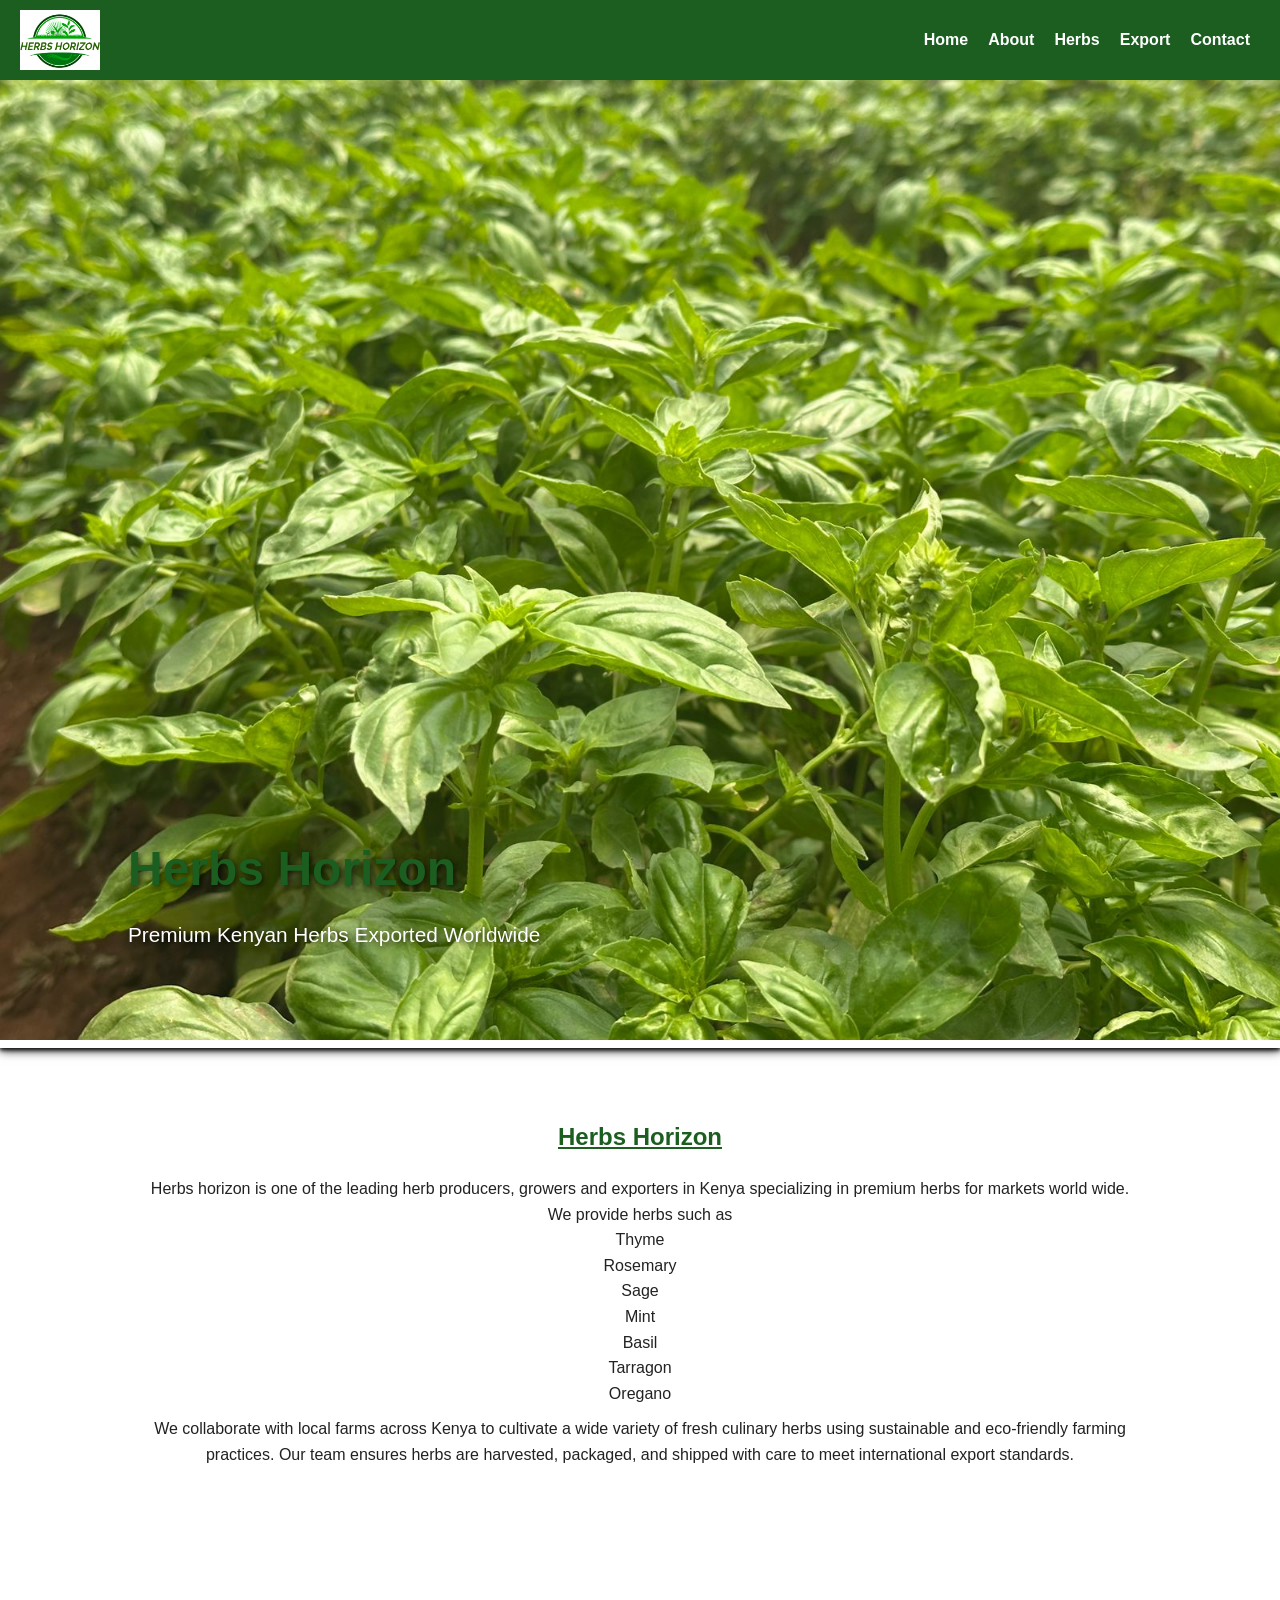
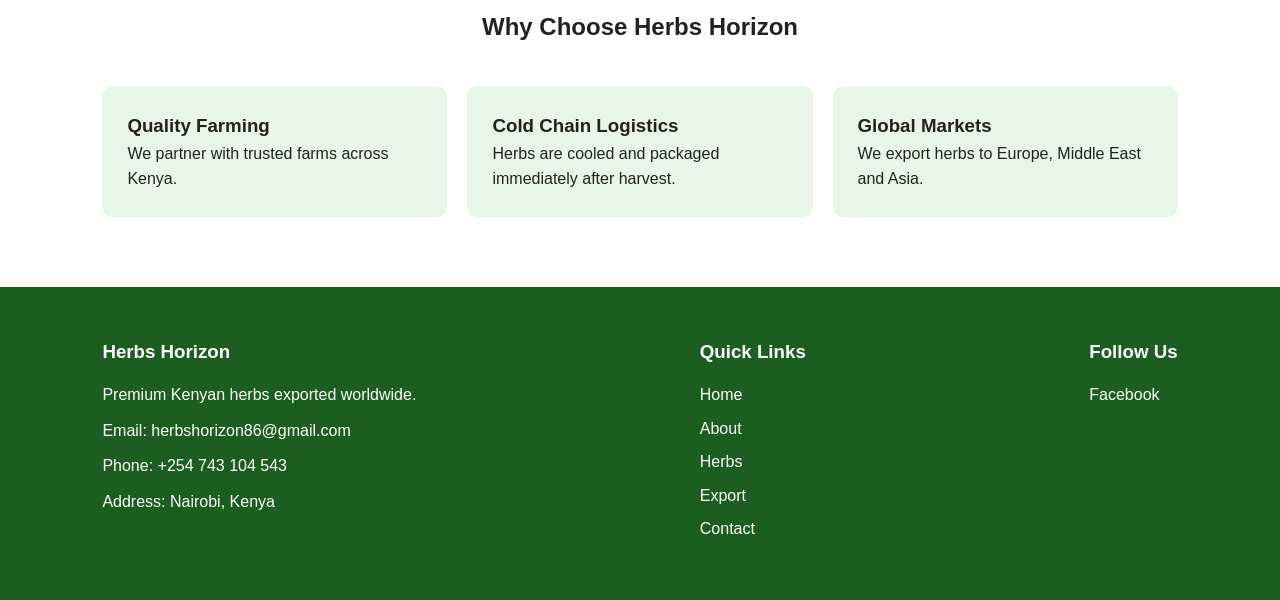
<file: index.html>
<!DOCTYPE html>
<html>

<head>
    <title>Herbs Horizon</title>
    <meta name="viewport" content="width=device-width, initial-scale=1">
    <link rel="stylesheet" href="styles.css">
    <link rel="" href="Images" ?>
    <link rel="icon" href="Images/logo.jpg" type="image/png">
</head>

<body>

    <header>

       <div class="logo">
        <img src="Images/logo.jpg" alt="Herbs Horizon Logo" style="height:60px; vertical-align:middle; margin-right:10px;">
    </div>

        <div class="menu-btn" onclick="toggleMenu()">☰</div>

        <nav id="nav">
            <a href="index.html">Home</a>
            <a href="about.html">About</a>
            <a href="products.html">Herbs</a>
            <a href="export.html">Export</a>
            <a href="contact.html">Contact</a>
        </nav>

    </header>

    <section class="slideshow-container">

        <div class="slide fade">
            <img src="Images/16.jpeg" alt="Fresh herbs" class="slide-img">
            <div class="slide-text">
                <h1>Herbs Horizon</h1>
                <p>Premium Kenyan Herbs Exported Worldwide</p>
            </div>
        </div>

        <div class="slide fade">
            <img src="Images/10.jpeg" alt="Herb greenhouse" class="slide-img">
            <div class="slide-text">
                <h1>Fresh From Sustainable Farms</h1>
                <p>Grown with Care, Delivered Globally</p>
            </div>
        </div>
        <div class="slide fade">
            <img src="Images/1a.jpeg" alt="Herb greenhouse" class="slide-img">
            <div class="slide-text">
                <h1>Fresh From Sustainable Farms</h1>
                <p>Grown with Care, Delivered Globally</p>
            </div>
        </div>

        <div class="slide fade">
            <img src="Images/2.jpeg" alt="Herbs on field" class="slide-img">
            <div class="slide-text">
                <h1>Quality You Can Trust</h1>
                <p>Eco-Friendly Practices, International Standards</p>
            </div>
        </div>

        <div class="slide fade">
            <img src="Images/5.jpeg" alt="Herbs on field" class="slide-img">
            <div class="slide-text">
                <h1>Quality You Can Trust</h1>
                <p>Eco-Friendly Practices, International Standards</p>
            </div>
        </div>

        <div class="slide fade">
            <img src="Images/3.jpeg" alt="Herbs on field" class="slide-img">
            <div class="slide-text">
                <h1>Quality You Can Trust</h1>
                <p>Eco-Friendly Practices, International Standards</p>
            </div>
        </div>

        <div class="slide fade">
            <img src="Images/4.jpeg" alt="Herbs on field" class="slide-img">
            <div class="slide-text">
                <h1>Quality You Can Trust</h1>
                <p>Eco-Friendly Practices, International Standards</p>
            </div>
        </div>
    </section>

<section>
        <h2 style="text-align:center;margin-bottom:20px;color:#1b5e20; text-decoration: underline;">Herbs Horizon</h2>
        <div
            style="display:flex;flex-wrap:wrap;justify-content:center;;max-width:1000px;margin:auto;text-align:center">
            <div>
                <p>Herbs horizon is one of the leading herb producers, growers and exporters in Kenya specializing in premium 
                     herbs for markets world wide. </p>
                    <p >
                        We provide herbs such as 
                        <p>Thyme</p>
                        <p>Rosemary</p>
                        <p>Sage</p>
                        <p>Mint</p>
                        <p>Basil</p>
                        <p>Tarragon</p>
                        <p>Oregano</p>
                
            <div style="padding-top: 10px;">
                <p> We collaborate with local farms across Kenya to cultivate a wide variety of fresh culinary
                     herbs using sustainable and eco-friendly farming practices. Our team ensures herbs are harvested, packaged, 
                     and shipped with care to meet international export standards.</p>

            </div>
        </div>
    </section>
    <section>

        <h2 style="text-align:center;margin-bottom:40px">Why Choose Herbs Horizon</h2>

        <div class="cards">

            <div class="card">
                <h3>Quality Farming</h3>
                <p>We partner with trusted farms across Kenya.</p>
            </div>

            <div class="card">
                <h3>Cold Chain Logistics</h3>
                <p>Herbs are cooled and packaged immediately after harvest.</p>
            </div>

            <div class="card">
                <h3>Global Markets</h3>
                <p>We export herbs to Europe, Middle East and Asia.</p>
            </div>

        </div>

    </section>


    <footer>
        <div>
            <h3>Herbs Horizon</h3>
            <p>Premium Kenyan herbs exported worldwide.</p>
            <p>Email: herbshorizon86@gmail.com</p>
            <p>Phone: +254 743 104 543</p>
            <p>Address: Nairobi, Kenya</p>
        </div>

        <div>
            <h3>Quick Links</h3>
            <a href="index.html">Home</a>
            <a href="about.html">About</a>
            <a href="products.html">Herbs</a>
            <a href="export.html">Export</a>
            <a href="contact.html">Contact</a>
        </div>

        <div>
            <h3>Follow Us</h3>
            <a href="#">Facebook</a>
        </div>
    </footer>


    <script src="script.js"></script>

</body>

</html>
</file>
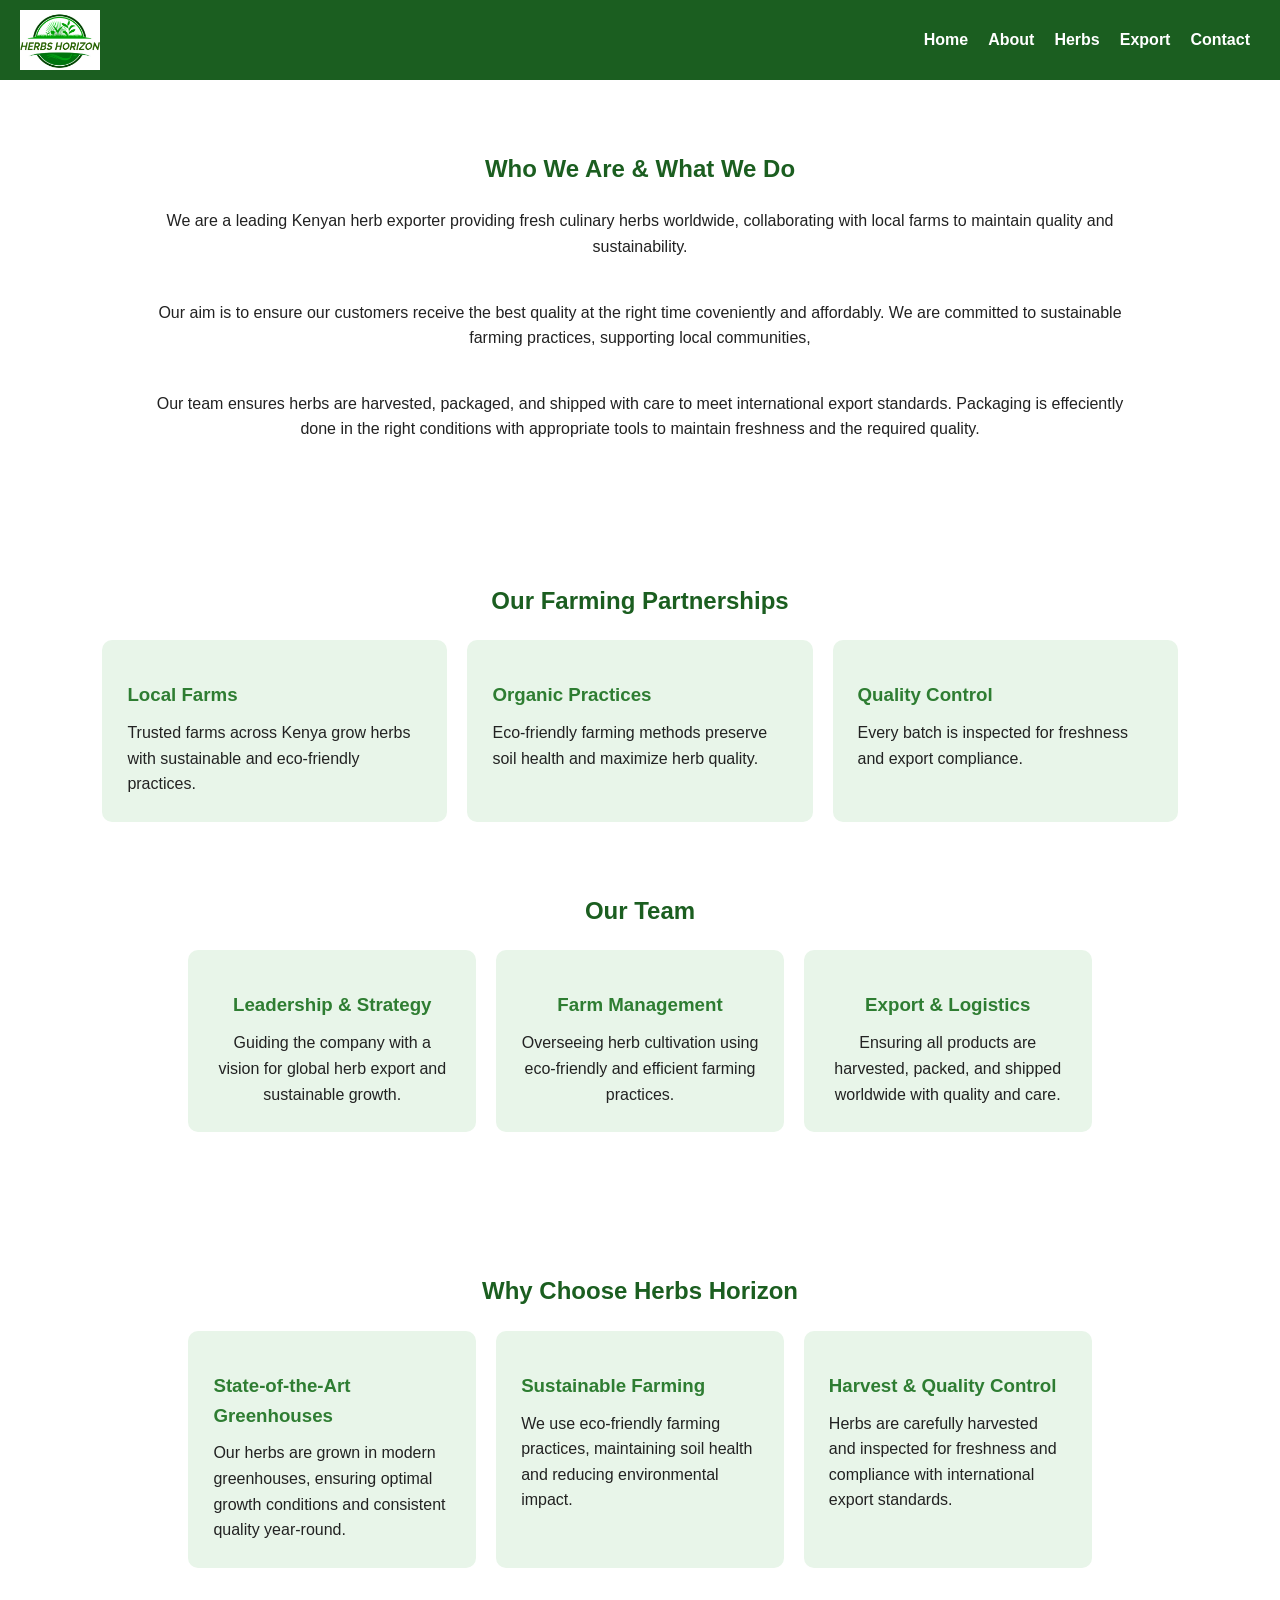
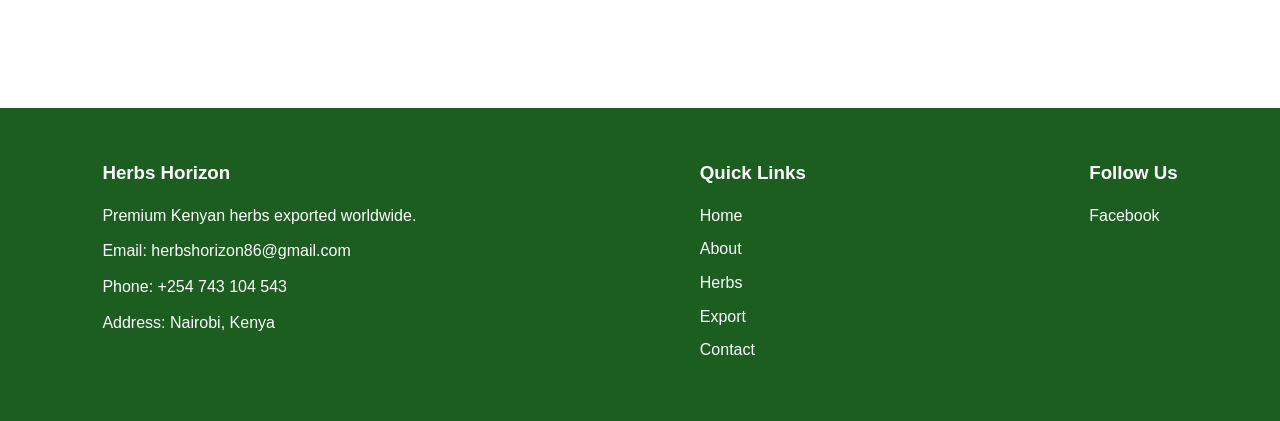
<file: about.html>
<!DOCTYPE html>
<html>

<head>
    <title>About | Herbs Horizon</title>
    <meta name="viewport" content="width=device-width, initial-scale=1">
    <link rel="stylesheet" href="styles.css">
    <link rel="icon" href="Images/logo.jpg" type="image/png">
    <style>
        .section-icon {
            width: 50px;
            height: 50px;
            margin-bottom: 10px;
        }

        .card img {
            transition: transform 0.3s ease;
        }

        .card:hover img {
            transform: scale(1.05);
        }

        .card h3 {
            margin-top: 15px;
            color: var(--primary);
        }

        .card p {
            margin-top: 10px;
        }
    </style>
</head>

<body>

    <header>
        <div class="logo">
            <img src="Images/logo.jpg" alt="" style="height:60px;vertical-align:middle;margin-right:10px;">
           
        </div>
        <div class="menu-btn" onclick="toggleMenu()">☰</div>
        <nav id="nav">
            <a href="index.html">Home</a>
            <a href="about.html">About</a>
            <a href="products.html">Herbs</a>
            <a href="export.html">Export</a>
            <a href="contact.html">Contact</a>
        </nav>
    </header>

    <section>
        <h2 style="text-align:center;margin-bottom:20px;color:#1b5e20">Who We Are & What We Do</h2>
        <div
            style="display:flex;flex-wrap:wrap;justify-content:center;gap:40px;max-width:1000px;margin:auto;text-align:center">
            <div>
                <p>We are a leading Kenyan herb exporter providing fresh culinary herbs worldwide, collaborating with
                    local farms to maintain quality and sustainability. </p>
                    
            </div>
            <div>
                <P>
                        Our aim is to ensure our customers receive the best quality at the right time coveniently
                        and affordably. We are committed to sustainable farming practices, supporting local communities,
                    </P>
            </div>
            <div>
                <p>Our team ensures herbs are harvested, packaged, and shipped with care to meet international export
                    standards. Packaging is effeciently done in the right conditions with appropriate tools to maintain freshness
                    and the required quality.</p>
            </div>
        </div>
    </section>

    <section>
        <h2 style="text-align:center;margin-bottom:20px;color:#1b5e20">Our Farming Partnerships</h2>
        <div class="cards">
            <div class="card">
                <h3>Local Farms</h3>
                <p>Trusted farms across Kenya grow herbs with sustainable and eco-friendly practices.</p>
            </div>
            <div class="card">
                <h3>Organic Practices</h3>
                <p>Eco-friendly farming methods preserve soil health and maximize herb quality.</p>
            </div>
            <div class="card">
                <h3>Quality Control</h3>
                <p>Every batch is inspected for freshness and export compliance.</p>
            </div>
        </div>
        <section>
            <h2 style="text-align:center;margin-bottom:20px;color:#1b5e20">Our Team</h2>

            <div class="cards">

                <div class="card" style="text-align:center;">
                    <h3>Leadership & Strategy</h3>
                    <p>Guiding the company with a vision for global herb export and sustainable growth.</p>
                </div>

                <div class="card" style="text-align:center;">
                    <h3>Farm Management</h3>
                    <p>Overseeing herb cultivation using eco-friendly and efficient farming practices.</p>
                </div>

                <div class="card" style="text-align:center;">
                    <h3>Export & Logistics</h3>
                    <p>Ensuring all products are harvested, packed, and shipped worldwide with quality and care.</p>
                </div>

            </div>
        </section>

        <section>
            <h2 style="text-align:center;margin-bottom:20px;color:#1b5e20">Why Choose Herbs Horizon</h2>
            <div class="cards">

                <div class="card">
                    <h3>State-of-the-Art Greenhouses</h3>
                    <p>Our herbs are grown in modern greenhouses, ensuring optimal growth conditions and consistent
                        quality year-round.</p>
                </div>

                <div class="card">
                    <h3>Sustainable Farming</h3>
                    <p>We use eco-friendly farming practices, maintaining soil health and reducing environmental impact.
                    </p>
                </div>

                <div class="card">
                    <h3>Harvest & Quality Control</h3>
                    <p>Herbs are carefully harvested and inspected for freshness and compliance with international
                        export standards.</p>
                </div>

            </div>
        </section>
    </section>
    <footer>
        <div>
            <h3>Herbs Horizon</h3>
            <p>Premium Kenyan herbs exported worldwide.</p>
            <p>Email: herbshorizon86@gmail.com</p>
            <p>Phone: +254 743 104 543</p>
            <p>Address: Nairobi, Kenya</p>
        </div>

        <div>
            <h3>Quick Links</h3>
            <a href="index.html">Home</a>
            <a href="about.html">About</a>
            <a href="products.html">Herbs</a>
            <a href="export.html">Export</a>
            <a href="contact.html">Contact</a>
        </div>

        <div>
            <h3>Follow Us</h3>
            <a href="#">Facebook</a>
        </div>
    </footer>



    <script src="script.js"></script>
</body>

</html>
</file>
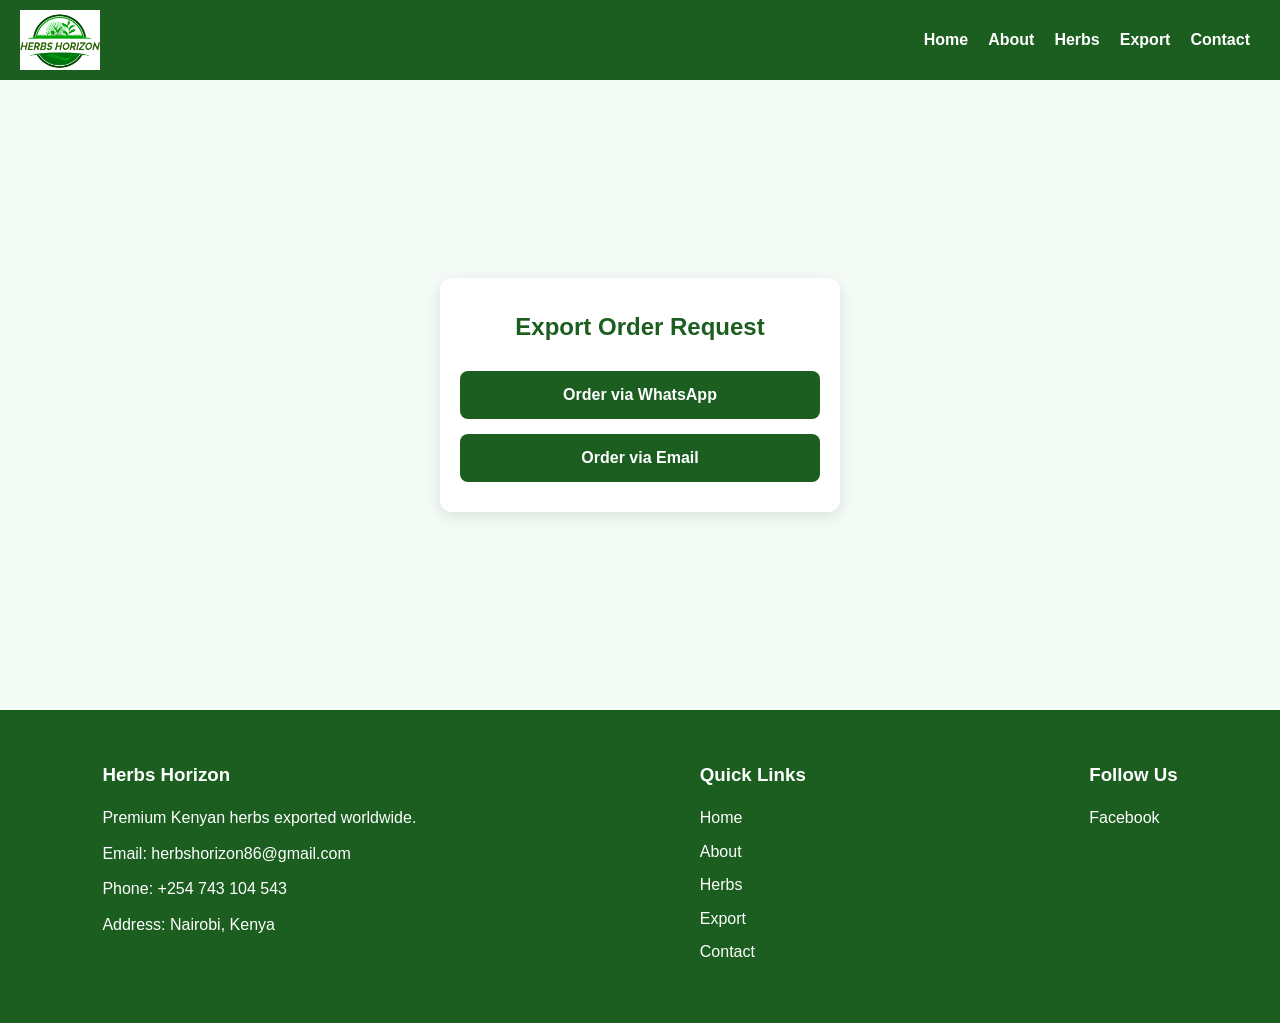
<file: contact.html>
<!DOCTYPE html>
<html>

<head>
    <title>About | Herbs Horizon</title>
    <meta name="viewport" content="width=device-width, initial-scale=1">
    <link rel="stylesheet" href="styles.css">
    <link rel="icon" href="Images/logo.jpg" type="image/png">
    <style>
        /* --- General page styling --- */
body {
    margin: 0;
    font-family: Arial, Helvetica, sans-serif;
    background: #f4faf5;
    color: #1b5e20;
}

/* --- Main Section --- */
section {
    display: flex;
    justify-content: center;
    align-items: center;
    min-height: 70vh;
    padding: 20px;
}

#btt {
    text-align: center;
    max-width: 400px;
    width: 100%;
    background: white;
    padding: 30px 20px;
    border-radius: 12px;
    box-shadow: 0 5px 15px rgba(0,0,0,0.1);
}

#btt h2 {
    margin-bottom: 25px;
    font-size: 24px;
    color: #1b5e20;
}

/* Buttons container */
.method-select {
    display: flex;
    flex-direction: column;
    gap: 15px;
}

/* Button styling */
.method-select button {
    padding: 15px 20px;
    border: none;
    border-radius: 8px;
    font-size: 16px;
    font-weight: bold;
    cursor: pointer;
    transition: all 0.3s ease;
    width: 100%;
}

/* WhatsApp button */
.method-select button:first-child {
    background-color:#1b5e20;; /* WhatsApp green */
    color: white;
}

/* Email button */
.method-select button:last-child {
    background-color: #1b5e20;
    color: white;
}

/* Hover effect */
.method-select button:hover {
    opacity: 0.85;
}

/* Links inside buttons */
.method-select button a {
    text-decoration: none;
    color: inherit;
    display: block;
    width: 100%;
}
    </style>
</head>

<body>

    <header>
        <div class="logo">
            <img src="Images/logo.jpg" alt="" style="height:60px;vertical-align:middle;margin-right:10px;">
           
        </div>
        <div class="menu-btn" onclick="toggleMenu()">☰</div>
        <nav id="nav">
            <a href="index.html">Home</a>
            <a href="about.html">About</a>
            <a href="products.html">Herbs</a>
            <a href="export.html">Export</a>
            <a href="contact.html">Contact</a>
        </nav>
    </header>

      <section>
        <div id="btt">
            <h2>Export Order Request</h2>

            <div class="method-select">
                <button onclick=""> <a href="whatsapp.html" style="color: white; text-decoration: none;">Order via WhatsApp</a></button>
                <button onclick=""><a href="email.html" style="color: white; text-decoration: none;">Order via
                        Email</a></button>
            </div>
        </div>  
      </section>
    <footer>
        <div>
            <h3>Herbs Horizon</h3>
            <p>Premium Kenyan herbs exported worldwide.</p>
            <p>Email: herbshorizon86@gmail.com</p>
            <p>Phone: +254 743 104 543</p>
            <p>Address: Nairobi, Kenya</p>
        </div>

        <div>
            <h3>Quick Links</h3>
            <a href="index.html">Home</a>
            <a href="about.html">About</a>
            <a href="products.html">Herbs</a>
            <a href="export.html">Export</a>
            <a href="contact.html">Contact</a>
        </div>

        <div>
            <h3>Follow Us</h3>
            <a href="#">Facebook</a>
        </div>
    </footer>


    <script src="script.js"></script>
</body>
</file>
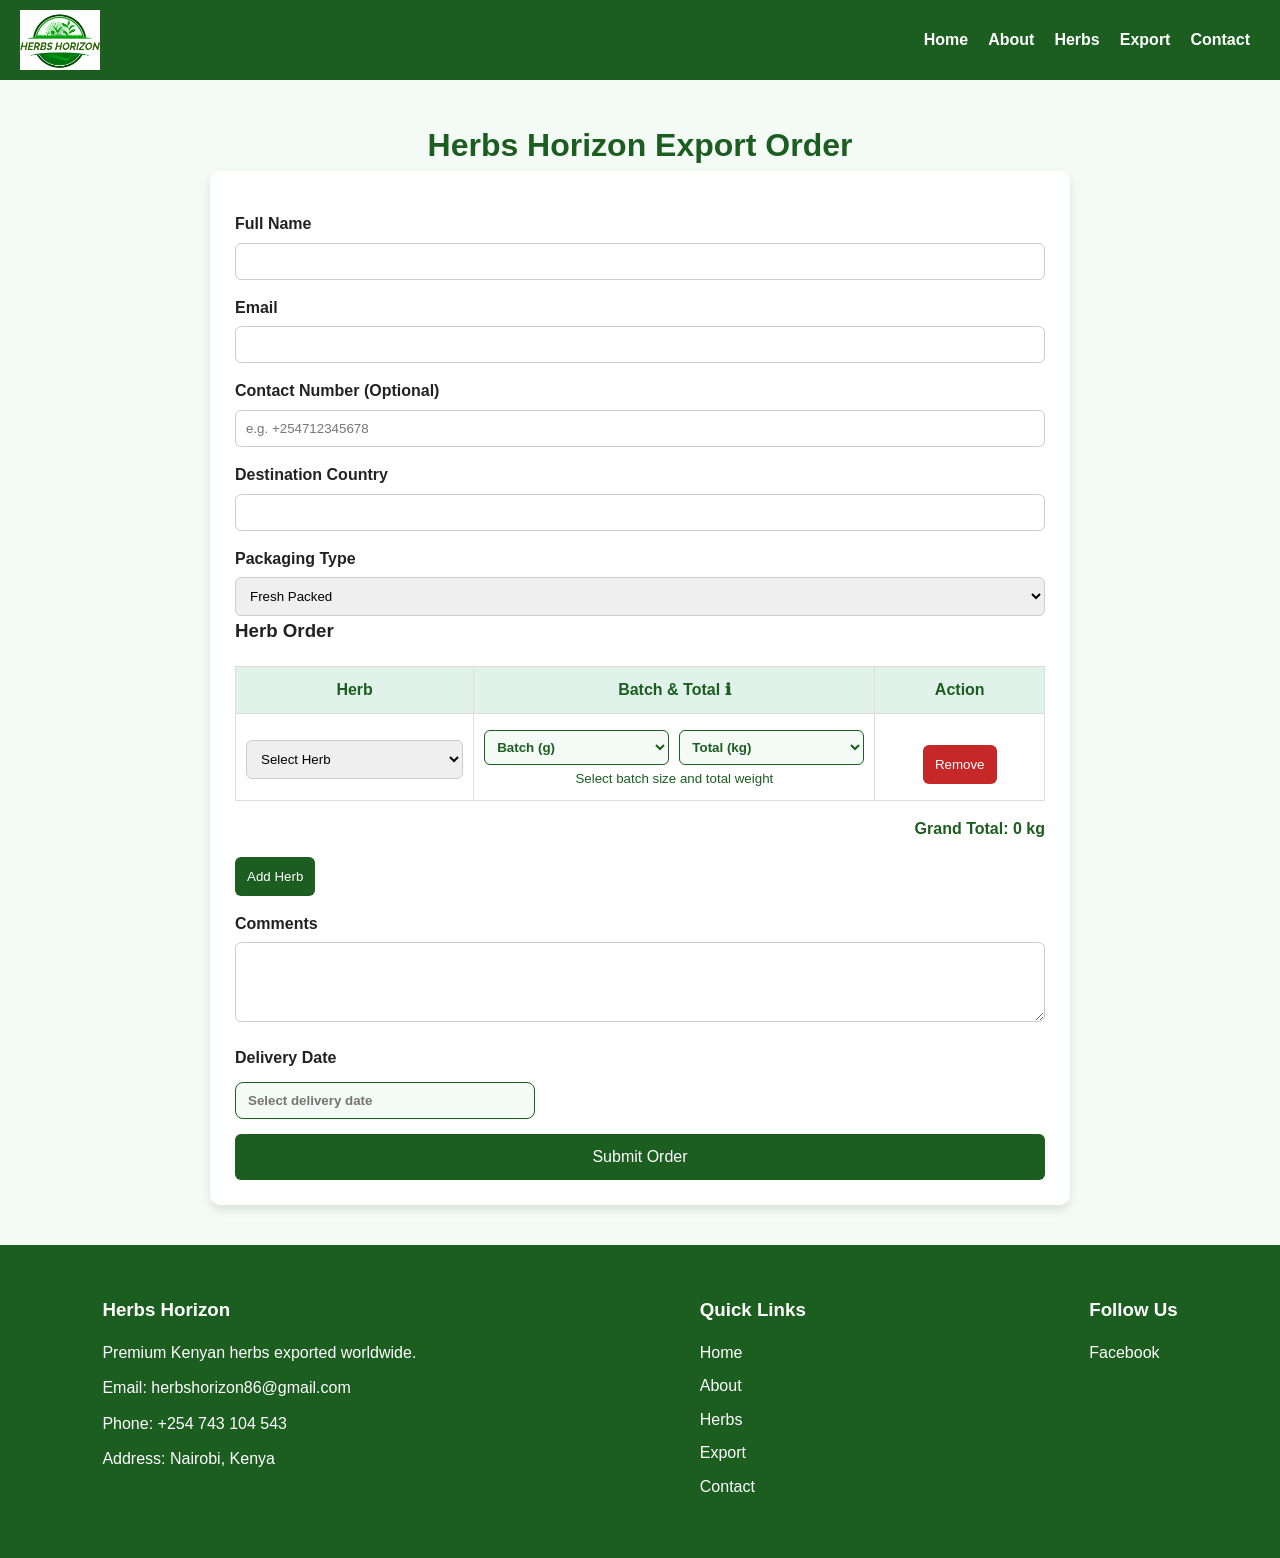
<file: email.html>
<!DOCTYPE html>
<html lang="en">
<head>
<meta charset="UTF-8">
<meta name="viewport" content="width=device-width, initial-scale=1.0">
<title>Herbs Horizon Export Order</title>
<link rel="stylesheet" href="styles.css">
<link rel="icon" href="Images/logo.jpg" type="image/png">

<style>
body {
    font-family: Arial, Helvetica, sans-serif;
    background: #f4faf5;
    margin: 0;
}

.container {
    max-width: 900px;
    margin: auto;
    padding: 40px 20px;
}

h1 {
    text-align: center;
    color: #1b5e20;
}

form {
    background: white;
    padding: 25px;
    border-radius: 10px;
    box-shadow: 0 5px 10px rgba(0,0,0,0.1);
}

label {
    display: block;
    margin-top: 15px;
    font-weight: bold;
}

input, select, textarea {
    width: 100%;
    padding: 10px;
    margin-top: 6px;
    border-radius: 6px;
    border: 1px solid #ccc;
    box-sizing: border-box;
    transition: all 0.3s ease;
}

input:focus, select:focus, textarea:focus {
    outline: none;
    border-color: #1b5e20;
    box-shadow: 0 0 5px rgba(27,94,32,0.3);
}

textarea { min-height: 80px; }

/* Herb table */
#herbsTable {
    width: 100%;
    margin-top: 20px;
    border-collapse: collapse;
}

#herbsTable th, #herbsTable td {
    border: 1px solid #ddd;
    padding: 10px;
    text-align: center;
}

#herbsTable th {
    background: #e0f2e9;
    color: #1b5e20;
}

button {
    margin-top: 15px;
    background: #1b5e20;
    color: white;
    border: none;
    padding: 12px;
    border-radius: 6px;
    cursor: pointer;
    transition: all 0.3s ease;
}

button:hover { background: #124517; }
.remove-btn { background: #c62828; }
.remove-btn:hover { background: #8b1a1a; }
.submit-btn { width:100%; font-size:16px; padding:14px; }

/* Flex layout for batch & total */
.flex-row {
    display: flex;
    gap: 10px;
    justify-content: center;
}

.flex-row select {
    flex: 1;
    border: 1px solid #1b5e20;
    border-radius: 6px;
    padding: 8px;
    background: #f4faf5;
    color: #1b5e20;
    font-weight: bold;
    cursor: pointer;
    transition: all 0.3s ease;
}

.flex-row select:hover { background: #e0f2e9; }
.flex-row select:focus { outline: none; border-color:#124517; box-shadow:0 0 5px rgba(27,94,32,0.4); }

/* Tooltip */
.tooltip { display:inline-block; position:relative; cursor:pointer; color:#1b5e20; font-weight:bold; }
.tooltip .tooltiptext { visibility:hidden; width:220px; background:#1b5e20; color:#fff; text-align:left; border-radius:6px; padding:8px; position:absolute; z-index:1; top:25px; left:50%; transform:translateX(-50%); font-size:13px; opacity:0; transition:opacity 0.3s; }
.tooltip:hover .tooltiptext { visibility:visible; opacity:1; }

/* Grand total */
#grandTotal { margin-top: 15px; font-weight:bold; text-align:right; font-size:16px; color:#1b5e20; }

/* Mobile-friendly card style */
@media (max-width: 600px){
    #herbsTable, #herbsTable tr, #herbsTable td, #herbsTable th { display: block; width: 100%; }
    #herbsTable tr { margin-bottom: 15px; border:1px solid #ddd; border-radius:8px; padding:10px; background:#f9fff9; }
    #herbsTable th { display:none; }
    #herbsTable td { text-align:left; padding:8px 0; border:none; }
    .flex-row { flex-direction: column; }
    .remove-btn { width: 100%; margin-top:10px; }
}

/* Custom calendar styling */
.custom-calendar-wrapper {
  position: relative;
  width: 100%;
  max-width: 300px;
  margin-top: 5px;
}

#date {
  width: 100%;
  padding: 10px 12px;
  border-radius: 8px;
  border: 1px solid #1b5e20;
  font-weight: bold;
  background: #f4faf5;
  color: #1b5e20;
  cursor: pointer;
  transition: all 0.3s ease;
}

#date:focus { outline: none; border-color: #124517; box-shadow: 0 0 8px rgba(27,94,32,0.4); }

.calendar {
  position: absolute;
  top: 45px;
  left: 0;
  background: white;
  border: 1px solid #1b5e20;
  border-radius: 10px;
  box-shadow: 0 5px 15px rgba(0,0,0,0.2);
  width: 100%;
  max-width: 300px;
  z-index: 100;
  padding: 10px;
  box-sizing: border-box;
}

.calendar.hidden { display: none; }

.calendar-header {
  display: flex;
  justify-content: space-between;
  align-items: center;
  margin-bottom: 10px;
}

.calendar-header button {
  background: #1b5e20;
  color: white;
  border: none;
  border-radius: 6px;
  padding: 5px 10px;
  cursor: pointer;
  font-weight: bold;
}

.calendar-header button:hover { background: #124517; }

.calendar-days, .calendar-dates {
  display: grid;
  grid-template-columns: repeat(7, 1fr);
  text-align: center;
  gap: 5px;
}

.calendar-days { font-weight: bold; color: #1b5e20; }
.calendar-dates div { padding: 8px; border-radius: 6px; cursor: pointer; transition: all 0.2s ease; }
.calendar-dates div:hover { background: #e0f2e9; }
.calendar-dates .disabled { color: #ccc; cursor: not-allowed; }
.calendar-dates .selected { background: #1b5e20; color: white; }

@media (max-width: 400px) { .calendar { max-width: 100%; } }

</style>
</head>
<body>
    <header>
        <div class="logo">
            <img src="Images/logo.jpg" alt="" style="height:60px;vertical-align:middle;margin-right:10px;">
           
        </div>
        <div class="menu-btn" onclick="toggleMenu()">☰</div>
        <nav id="nav">
            <a href="index.html">Home</a>
            <a href="about.html">About</a>
            <a href="products.html">Herbs</a>
            <a href="export.html">Export</a>
            <a href="contact.html">Contact</a>
        </nav>
    </header>

<div class="container">
<h1>Herbs Horizon Export Order</h1>

<form id="orderForm">
<label>Full Name</label><input type="text" id="name" required>
<label>Email</label><input type="email" id="email" required>
<label>Contact Number (Optional)</label><input type="tel" id="contact" placeholder="e.g. +254712345678">
<label>Destination Country</label><input type="text" id="country">
<label>Packaging Type</label>
<select id="packaging">
<option>Fresh Packed</option>
<option>Dried Packed</option>
</select>

<h3>Herb Order</h3>
<table id="herbsTable">
<tr>
<th>Herb</th>
<th>Batch & Total
<span class="tooltip">ℹ
  <span class="tooltiptext">Batch: small bunch size in grams. Total: overall weight in kg.</span>
</span>
</th>
<th>Action</th>
</tr>
<tr>
<td><select class="herb"><option value="">Select Herb</option><option>Thyme</option><option>Rosemary</option><option>Sage</option><option>Mint</option><option>Basil</option><option>Tarragon</option><option>Oregano</option></select></td>
<td>
<div class="flex-row">
<select class="batch" onchange="updateGrandTotal()"><option value="">Batch (g)</option><option>10</option><option>20</option><option>30</option><option>40</option><option>50</option><option>100</option></select>
<select class="total" onchange="updateGrandTotal()"><option value="">Total (kg)</option></select>
</div>
<small style="color:#1b5e20;">Select batch size and total weight</small>
</td>
<td><button type="button" class="remove-btn" onclick="removeRow(this); updateGrandTotal()">Remove</button></td>
</tr>
</table>

<div id="grandTotal">Grand Total: 0 kg</div>
<button type="button" onclick="addRow()">Add Herb</button>

<label>Comments</label><textarea id="comments"></textarea>

<label>Delivery Date</label>
<div class="custom-calendar-wrapper">
  <input type="text" id="date" placeholder="Select delivery date" readonly>
  <div id="calendar" class="calendar hidden"></div>
</div>

<button type="submit" class="submit-btn">Submit Order</button>
</form>
</div>
<footer>
        <div>
            <h3>Herbs Horizon</h3>
            <p>Premium Kenyan herbs exported worldwide.</p>
            <p>Email: herbshorizon86@gmail.com</p>
            <p>Phone: +254 743 104 543</p>
            <p>Address: Nairobi, Kenya</p>
        </div>

        <div>
            <h3>Quick Links</h3>
            <a href="index.html">Home</a>
            <a href="about.html">About</a>
            <a href="products.html">Herbs</a>
            <a href="export.html">Export</a>
            <a href="contact.html">Contact</a>
        </div>

        <div>
            <h3>Follow Us</h3>
            <a href="#">Facebook</a>
        </div>
    </footer>

<script>
// Build total options for first row
document.querySelectorAll('.total').forEach(select=>{
    for(let i=50;i<=2000;i+=50){ let opt=document.createElement('option'); opt.textContent=i+' kg'; select.appendChild(opt); }
});

// Add / remove herb rows
function addRow(){
    let table=document.getElementById("herbsTable");
    let row=table.insertRow();
    row.innerHTML=`
<td><select class="herb"><option value="">Select Herb</option><option>Thyme</option><option>Rosemary</option><option>Sage</option><option>Mint</option><option>Basil</option><option>Tarragon</option><option>Oregano</option></select></td>
<td>
<div class="flex-row">
<select class="batch" onchange="updateGrandTotal()"><option value="">Batch (g)</option><option>10</option><option>20</option><option>30</option><option>40</option><option>50</option><option>100</option></select>
<select class="total" onchange="updateGrandTotal()"></select>
</div>
<small style="color:#1b5e20;">Select batch size and total weight</small>
</td>
<td><button type="button" class="remove-btn" onclick="removeRow(this); updateGrandTotal()">Remove</button></td>
`;
    let totalSelect = row.querySelector('.total');
    for(let i=50;i<=2000;i+=50){ let opt=document.createElement('option'); opt.textContent=i+" kg"; totalSelect.appendChild(opt); }
}

function removeRow(btn){ btn.closest("tr").remove(); updateGrandTotal(); }

function updateGrandTotal(){
    let total=0;
    document.querySelectorAll("#herbsTable tr").forEach((row,index)=>{
        if(index===0) return;
        let val=row.querySelector(".total").value;
        if(val) total += parseFloat(val.replace(' kg',''));
    });
    document.getElementById("grandTotal").textContent="Grand Total: "+total+" kg";
}

// Custom calendar
const dateInput = document.getElementById('date');
const calendar = document.getElementById('calendar');
let currentDate = new Date();
let selectedDate = null;

function buildCalendar(year, month){
  calendar.innerHTML='';
  const header=document.createElement('div'); header.classList.add('calendar-header');
  const prev=document.createElement('button'); prev.textContent='<'; prev.onclick=()=>{changeMonth(-1);}
  const next=document.createElement('button'); next.textContent='>'; next.onclick=()=>{changeMonth(1);}
  const monthYear=document.createElement('span'); monthYear.textContent=new Intl.DateTimeFormat('en-US',{month:'long', year:'numeric'}).format(new Date(year, month));
  header.appendChild(prev); header.appendChild(monthYear); header.appendChild(next); calendar.appendChild(header);

  const days=document.createElement('div'); days.classList.add('calendar-days'); ['Sun','Mon','Tue','Wed','Thu','Fri','Sat'].forEach(d=>days.innerHTML+=`<div>${d}</div>`); calendar.appendChild(days);

  const dates=document.createElement('div'); dates.classList.add('calendar-dates');
  const firstDay=new Date(year, month, 1).getDay();
  const lastDate=new Date(year, month+1, 0).getDate();

  for(let i=0;i<firstDay;i++){ const empty=document.createElement('div'); empty.classList.add('disabled'); dates.appendChild(empty); }

  const minDate=new Date(); minDate.setDate(minDate.getDate()+1);
  for(let d=1; d<=lastDate; d++){
    const cell=document.createElement('div'); const cellDate=new Date(year, month, d);
    if(cellDate<minDate){ cell.classList.add('disabled'); }
    else { cell.onclick=()=>{ selectedDate=cellDate; dateInput.value=cellDate.toISOString().split('T')[0]; buildCalendar(year, month); calendar.classList.add('hidden'); }; }
    if(selectedDate && cellDate.toDateString()===selectedDate.toDateString()){ cell.classList.add('selected'); }
    cell.textContent=d; dates.appendChild(cell);
  }
  calendar.appendChild(dates);
}

function changeMonth(delta){ currentDate.setMonth(currentDate.getMonth()+delta); buildCalendar(currentDate.getFullYear(), currentDate.getMonth()); }

dateInput.addEventListener('click', ()=>{ calendar.classList.toggle('hidden'); buildCalendar(currentDate.getFullYear(), currentDate.getMonth()); });
document.addEventListener('click',(e)=>{ if(!calendar.contains(e.target) && e.target!==dateInput){ calendar.classList.add('hidden'); } });

// Submit form
document.getElementById("orderForm").addEventListener("submit",function(e){
    e.preventDefault();
    let name=document.getElementById("name").value;
    let email=document.getElementById("email").value;
    let contact=document.getElementById("contact").value;
    let country=document.getElementById("country").value;
    let packaging=document.getElementById("packaging").value;
    let comments=document.getElementById("comments").value;
    let dateVal=document.getElementById("date").value;

    let items='';
    document.querySelectorAll("#herbsTable tr").forEach((row,index)=>{
        if(index===0) return;
        let herb=row.querySelector(".herb").value;
        let batch=row.querySelector(".batch").value;
        let total=row.querySelector(".total").value;
        if(herb && batch && total){ items+=herb+" | Batch "+batch+"g | Total "+total+"\n"; }
    });

    let subject="Herbs Horizon Export Order";
    let body=`New Export Order

Name: ${name}
Email: ${email}
${contact ? "Contact: "+contact+"\n":""}
Country: ${country}
Packaging: ${packaging}

Order Items:
${items}

Grand Total: ${document.getElementById("grandTotal").textContent.replace("Grand Total: ","")}

Delivery Date: ${dateVal}

Comments:
${comments}
`;
    window.open(`https://mail.google.com/mail/?view=cm&fs=1&to=herbshorizon86@gmail.com&su=${encodeURIComponent(subject)}&body=${encodeURIComponent(body)}`,"_blank");
});
</script>
<script src="script.js"></script>
</body>
</html>
</file>
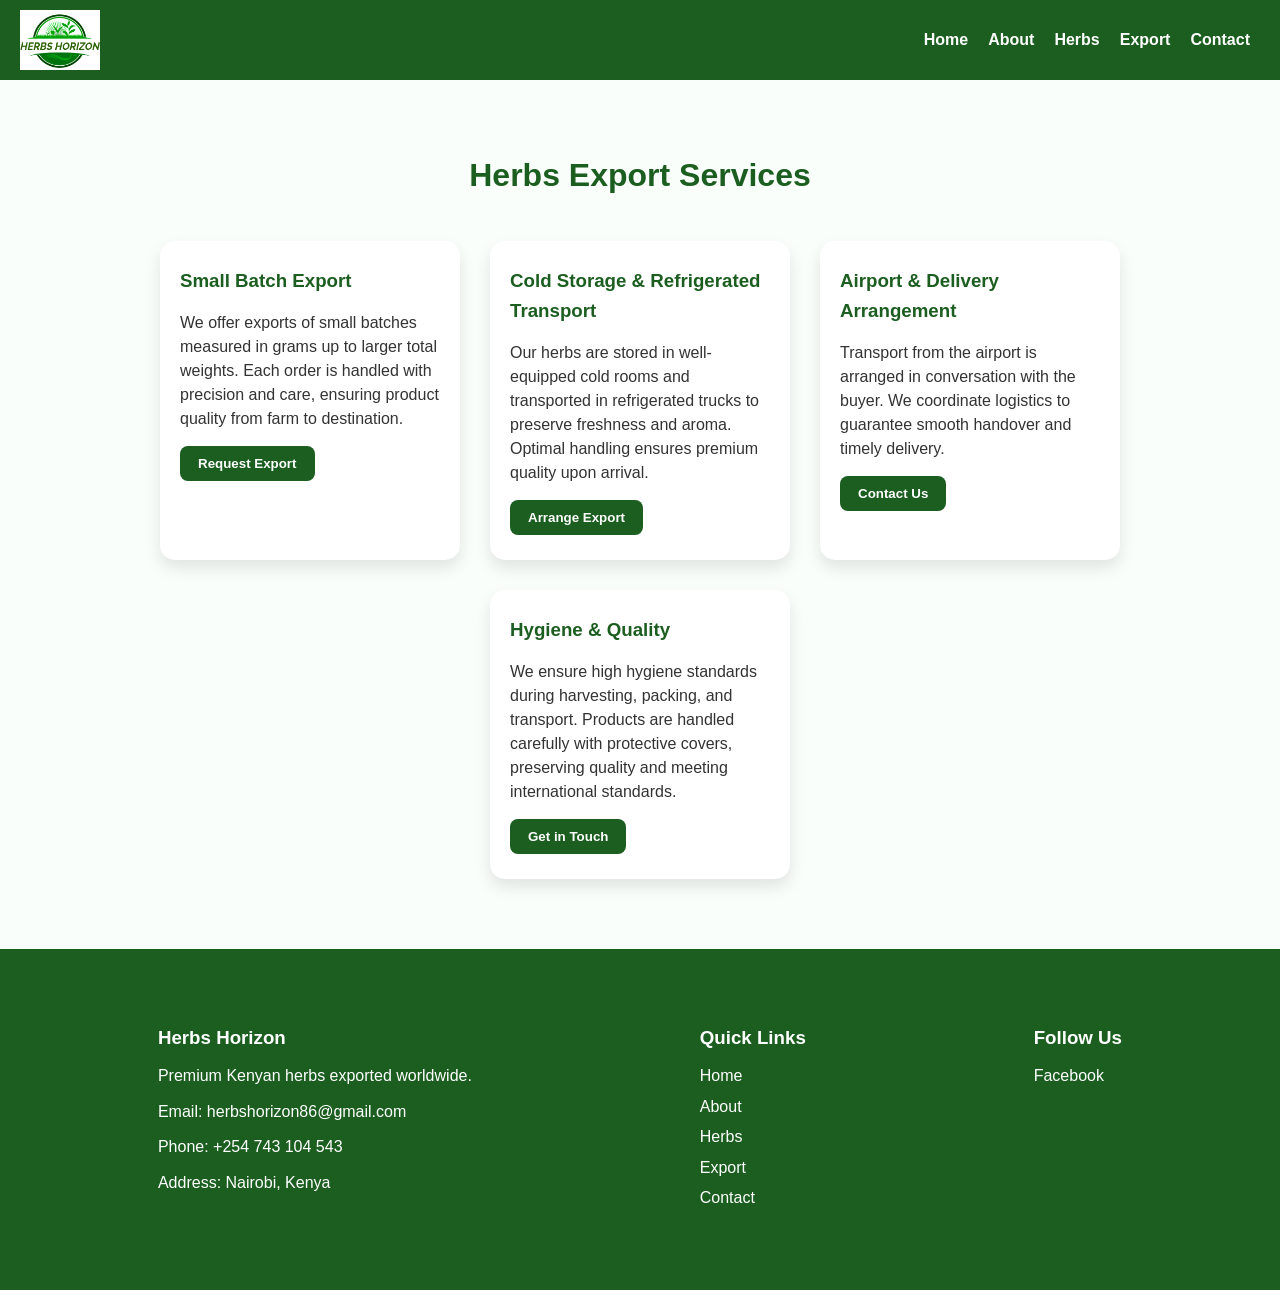
<file: export.html>
<!DOCTYPE html>
<html lang="en">

<head>
    <meta charset="UTF-8">
    <meta name="viewport" content="width=device-width, initial-scale=1.0">
    <title>Export | Herbs Horizon</title>
    <link rel="stylesheet" href="styles.css">
    <link rel="icon" href="Images/logo.jpg" type="image/png">
    <style>
        body {
            font-family: Arial, sans-serif;
            margin: 0;
            padding: 0;
            background-color: #f9fefb;
            color: #333;
 
        }

        header {
            display: flex;
            align-items: center;
            justify-content: space-between;
            background-color: #1b5e20;
            padding: 10px 20px;
            color: #fff;
        }

        header .logo img {
            height: 60px;
        }

        nav a {
            color: #fff;
            text-decoration: none;
            margin: 0 10px;
            font-weight: bold;
        }

        nav a:hover {
            text-decoration: underline;
        }



        h2 {
            text-align: center;
            color: #1b5e20;
            margin-bottom: 40px;
            font-size: 2em;
        }

        .export-cards {
            display: flex;
            flex-wrap: wrap;
            gap: 30px;
            justify-content: center;
        }

        .export-card {
            background-color: #ffffff;
            border-radius: 15px;
            box-shadow: 0 8px 16px rgba(0, 0, 0, 0.1);
            padding: 25px 20px;
            width: 300px;
            transition: transform 0.3s ease, box-shadow 0.3s ease;
        }

        .export-card:hover {
            transform: translateY(-5px);
            box-shadow: 0 12px 20px rgba(0, 0, 0, 0.25);
        }

        .export-card h3 {
            color: #1b5e20;
            margin-bottom: 15px;
        }

        .export-card p {
            margin-bottom: 15px;
            line-height: 1.5;
        }

        .export-card button {
            background-color: #1b5e20;
            color: white;
            border: none;
            padding: 10px 18px;
            border-radius: 8px;
            cursor: pointer;
            font-weight: bold;
            transition: background 0.3s ease, transform 0.2s ease;
        }

        .export-card button:hover {
            background-color: #145214;
            transform: scale(1.05);
        }

        /* Responsive */
        @media (max-width: 768px) {
            .export-cards {
                flex-direction: column;
                align-items: center;
            }

            .export-card {
                width: 90%;
            }
        }

        footer {
            background-color: #1b5e20;
            color: #fff;
            display: flex;
            flex-wrap: wrap;
            justify-content: space-around;
            padding: 5%;
        }

        footer div {
            margin: 10px 0;
        }

        footer h3 {
            margin-bottom: 10px;
        }

        footer a {
            color: #fff;
            text-decoration: none;
            display: block;
            margin-bottom: 5px;
        }

        footer a:hover {
            text-decoration: underline;
        }
    </style>
</head>

<body>

   <header>
    <div class="logo">
        <img src="Images/logo.jpg" alt="Herbs Horizon Logo" style="height:60px; vertical-align:middle; margin-right:10px;">
    </div>

    <!-- Menu toggle button for mobile -->
    <div class="menu-btn" onclick="toggleMenu()">☰</div>

    <!-- Navigation links -->
    <nav id="nav">
        <a href="index.html">Home</a>
        <a href="about.html">About</a>
        <a href="products.html">Herbs</a>
        <a href="export.html">Export</a>
        <a href="contact.html">Contact</a>
    </nav>
</header>

    <section>
        <h2>Herbs Export Services</h2>

        <div class="export-cards">

            <!-- Small Batch Export -->
            <div class="export-card">
                <h3>Small Batch Export</h3>
                <p>We offer exports of small batches measured in grams up to larger total weights. Each order is handled
                    with precision and care, ensuring product quality from farm to destination.</p>
                <button onclick="location.href='contact.html'">Request Export</button>
            </div>

            <!-- Cold Storage Handling -->
            <div class="export-card">
                <h3>Cold Storage & Refrigerated Transport</h3>
                <p>Our herbs are stored in well-equipped cold rooms and transported in refrigerated trucks to preserve
                    freshness and aroma. Optimal handling ensures premium quality upon arrival.</p>
                <button onclick="location.href='contact.html'">Arrange Export</button>
            </div>

            <!-- Airport & Delivery Coordination -->
            <div class="export-card">
                <h3>Airport & Delivery Arrangement</h3>
                <p>Transport from the airport is arranged in conversation with the buyer. We coordinate logistics to
                    guarantee smooth handover and timely delivery.</p>
                <button onclick="location.href='contact.html'">Contact Us</button>
            </div>

            <!-- Hygiene & Quality Handling -->
            <div class="export-card">
                <h3>Hygiene & Quality</h3>
                <p>We ensure high hygiene standards during harvesting, packing, and transport. Products are handled
                    carefully with protective covers, preserving quality and meeting international standards.</p>
                <button onclick="location.href='contact.html'">Get in Touch</button>
            </div>

        </div>
    </section>

    <footer>
        <div>
            <h3>Herbs Horizon</h3>
            <p>Premium Kenyan herbs exported worldwide.</p>
            <p>Email: herbshorizon86@gmail.com</p>
            <p>Phone: +254 743 104 543</p>
            <p>Address: Nairobi, Kenya</p>
        </div>

        <div>
            <h3>Quick Links</h3>
            <a href="index.html">Home</a>
            <a href="about.html">About</a>
            <a href="products.html">Herbs</a>
            <a href="export.html">Export</a>
            <a href="contact.html">Contact</a>
        </div>

        <div>
            <h3>Follow Us</h3>
            <a href="#">Facebook</a>
        </div>
    </footer>

</body>
<script src="script.js"></script>

</html>
</file>
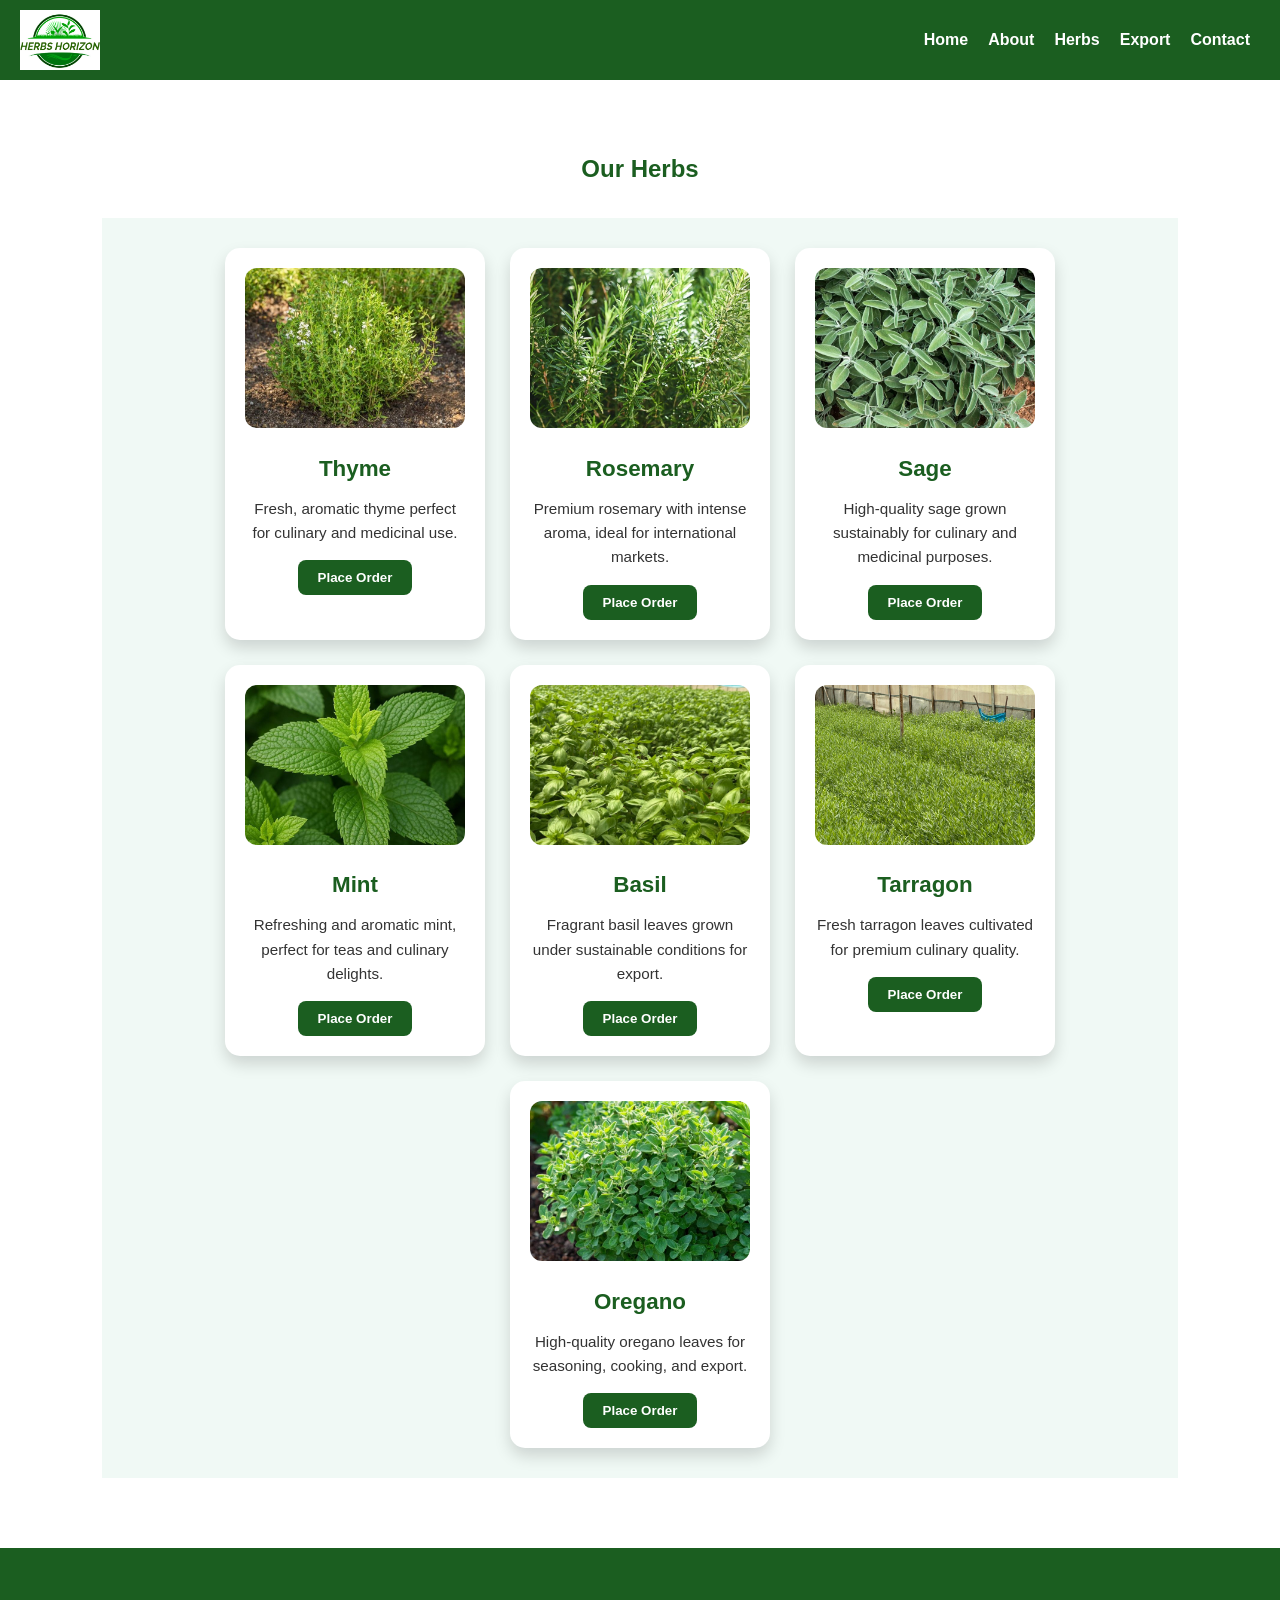
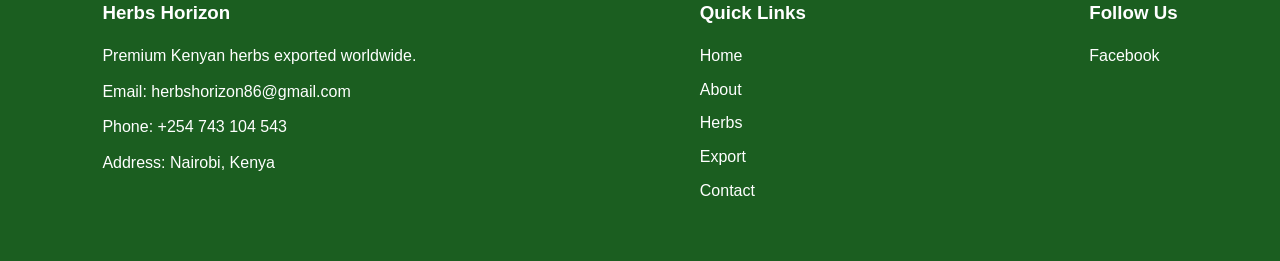
<file: products.html>
<!DOCTYPE html>
<html>

<head>
    <title>Herbs | Herbs Horizon</title>
    <meta name="viewport" content="width=device-width, initial-scale=1">
    <link rel="stylesheet" href="styles.css">
    <link rel="icon" href="Images/logo.jpg" type="image/png">
    <style>
        /* Cards container */
        .cards {
            display: flex;
            flex-wrap: wrap;
            gap: 25px;
            justify-content: center;
            padding: 30px 20px;
            background-color: #f0f9f5;
        }

        /* Individual card */
        .card {
            background: #ffffff;
            border-radius: 15px;
            box-shadow: 0 8px 16px rgba(0, 0, 0, 0.15);
            width: 260px;
            text-align: center;
            padding: 20px;
            transition: transform 0.3s ease, box-shadow 0.3s ease;
        }

        .card:hover {
            transform: translateY(-8px);
            box-shadow: 0 12px 20px rgba(0, 0, 0, 0.25);
        }

        .card img {
            width: 100%;
            height: 160px;
            object-fit: cover;
            border-radius: 12px;
        }

        .card h3 {
            color: #1b5e20;
            margin: 15px 0 10px 0;
            font-size: 1.4em;
        }

        .card p {
            margin-bottom: 15px;
            font-size: 0.95em;
            color: #333333;
        }

        .card button {
            background-color: #1b5e20;
            color: white;
            border: none;
            padding: 10px 20px;
            border-radius: 8px;
            cursor: pointer;
            font-weight: bold;
            transition: background 0.3s ease, transform 0.2s ease;
        }

        .card button:hover {
            background-color: #145214;
            transform: scale(1.05);
        }

        /* Responsive for mobile */
        @media (max-width: 768px) {
            .cards {
                flex-direction: column;
                align-items: center;
            }

            .card {
                width: 90%;
            }
        }
    </style>
</head>

<body>

    <header>
        <div class="logo">
            <img src="Images/logo.jpg" alt="" style="height:60px; vertical-align:middle; margin-right:10px;">
        </div>

        <div class="menu-btn" onclick="toggleMenu()">☰</div>

        <nav id="nav">
            <a href="index.html">Home</a>
            <a href="about.html">About</a>
            <a href="products.html">Herbs</a>
            <a href="export.html">Export</a>
            <a href="contact.html">Contact</a>
        </nav>
    </header>

    <section>
        <h2 style="text-align:center;color:#1b5e20;margin-bottom:30px;">Our Herbs</h2>
        <div class="cards">

            <!-- Thyme -->
            <div class="card">
                <img src="Images/thyme.jpg" alt="Thyme">
                <h3>Thyme</h3>
                <p>Fresh, aromatic thyme perfect for culinary and medicinal use.</p>
                <button onclick="location.href='contact.html'">Place Order</button>
            </div>

            <!-- Rosemary -->
            <div class="card">
                <img src="Images/rosemary.jpg" alt="Rosemary">
                <h3>Rosemary</h3>
                <p>Premium rosemary with intense aroma, ideal for international markets.</p>
                <button onclick="location.href='contact.html'">Place Order</button>
            </div>

            <!-- Sage -->
            <div class="card">
                <img src="Images/sage.jpg" alt="Sage">
                <h3>Sage</h3>
                <p>High-quality sage grown sustainably for culinary and medicinal purposes.</p>
                <button onclick="location.href='contact.html'">Place Order</button>
            </div>

            <!-- Mint -->
            <div class="card">
                <img src="Images/mint.jpg" alt="Mint">
                <h3>Mint</h3>
                <p>Refreshing and aromatic mint, perfect for teas and culinary delights.</p>
                <button onclick="location.href='contact.html'">Place Order</button>
            </div>

            <!-- Basil -->
            <div class="card">
                <img src="Images/5.jpeg" alt="Basil">
                <h3>Basil</h3>
                <p>Fragrant basil leaves grown under sustainable conditions for export.</p>
                <button onclick="location.href='contact.html'">Place Order</button>
            </div>

            <!-- Tarragon -->
            <div class="card">
                <img src="Images/4.jpeg" alt="Tarragon">
                <h3>Tarragon</h3>
                <p>Fresh tarragon leaves cultivated for premium culinary quality.</p>
                <button onclick="location.href='contact.html'">Place Order</button>
            </div>

            <!-- Oregano -->
            <div class="card">
                <img src="Images/oregano.jpg" alt="Oregano">
                <h3>Oregano</h3>
                <p>High-quality oregano leaves for seasoning, cooking, and export.</p>
                <button onclick="location.href='contact.html'">Place Order</button>
            </div>

        </div>
    </section>

    <footer>
        <div>
            <h3>Herbs Horizon</h3>
            <p>Premium Kenyan herbs exported worldwide.</p>
           <p>Email: herbshorizon86@gmail.com</p>
            <p>Phone: +254 743 104 543</p>
            <p>Address: Nairobi, Kenya</p>
        </div>

        <div>
            <h3>Quick Links</h3>
            <a href="index.html">Home</a>
            <a href="about.html">About</a>
            <a href="products.html">Herbs</a>
            <a href="export.html">Export</a>
            <a href="contact.html">Contact</a>
        </div>

        <div>
            <h3>Follow Us</h3>
            <a href="#">Facebook</a>
        </div>
    </footer>

    <script src="script.js"></script>

</body>

</html>
</file>
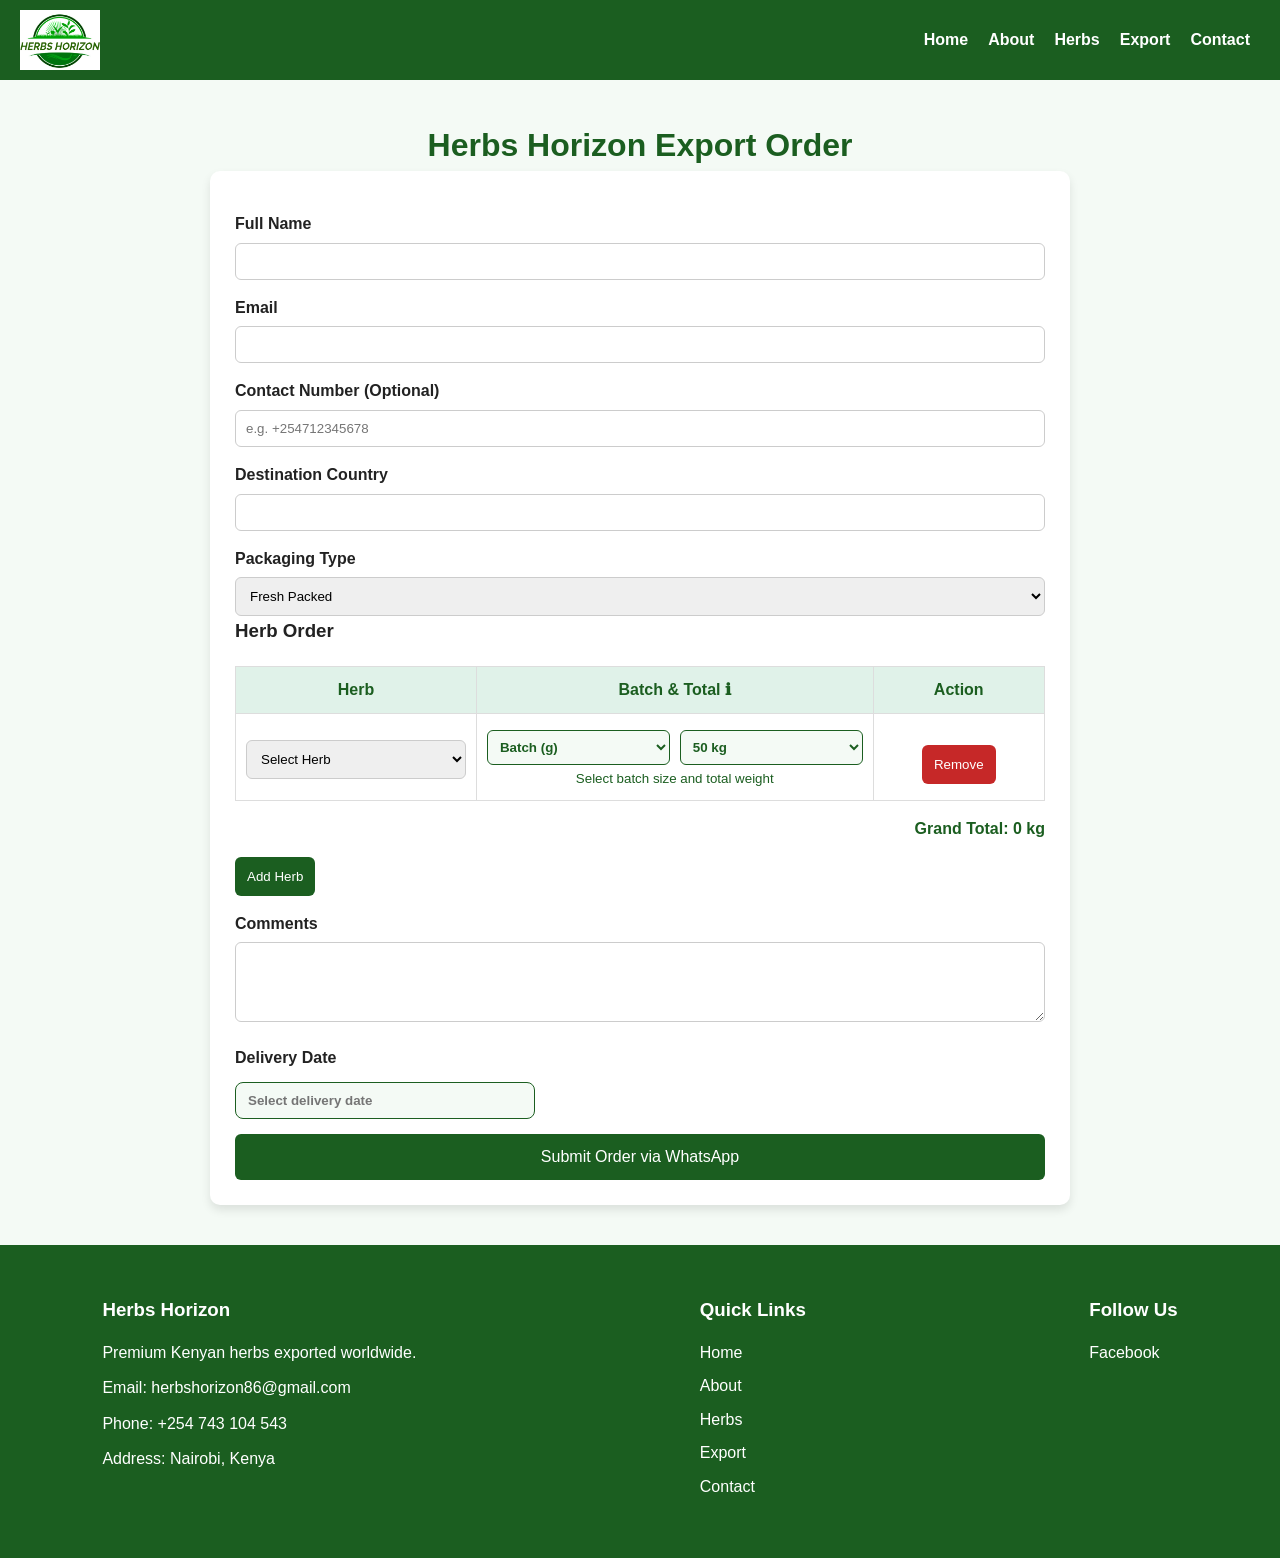
<file: whatsapp.html>
<!DOCTYPE html>
<html lang="en">

<head>
  <meta charset="UTF-8">
  <meta name="viewport" content="width=device-width, initial-scale=1.0">
  <title>Herbs Horizon Export Order</title>
  <link rel="stylesheet" href="styles.css">
  <link rel="icon" href="Images/logo.jpg" type="image/png">

  <style>
    /* --- Basic styling --- */
    body {
      font-family: Arial, Helvetica, sans-serif;
      background: #f4faf5;
      margin: 0;
    }

    .container {
      max-width: 900px;
      margin: auto;
      padding: 40px 20px;
    }

    h1 {
      text-align: center;
      color: #1b5e20;
    }

    form {
      background: white;
      padding: 25px;
      border-radius: 10px;
      box-shadow: 0 5px 10px rgba(0, 0, 0, 0.1);
    }

    label {
      display: block;
      margin-top: 15px;
      font-weight: bold;
    }

    input,
    select,
    textarea {
      width: 100%;
      padding: 10px;
      margin-top: 6px;
      border-radius: 6px;
      border: 1px solid #ccc;
      box-sizing: border-box;
      transition: all 0.3s ease;
    }

    input:focus,
    select:focus,
    textarea:focus {
      outline: none;
      border-color: #1b5e20;
      box-shadow: 0 0 5px rgba(27, 94, 32, 0.3);
    }

    textarea {
      min-height: 80px;
    }

    /* Herb table */
    #herbsTable {
      width: 100%;
      margin-top: 20px;
      border-collapse: collapse;
    }

    #herbsTable th,
    #herbsTable td {
      border: 1px solid #ddd;
      padding: 10px;
      text-align: center;
    }

    #herbsTable th {
      background: #e0f2e9;
      color: #1b5e20;
    }

    button {
      margin-top: 15px;
      background: #1b5e20;
      color: white;
      border: none;
      padding: 12px;
      border-radius: 6px;
      cursor: pointer;
      transition: all 0.3s ease;
    }

    button:hover {
      background: #124517;
    }

    .remove-btn {
      background: #c62828;
    }

    .remove-btn:hover {
      background: #8b1a1a;
    }

    .submit-btn {
      width: 100%;
      font-size: 16px;
      padding: 14px;
    }

    /* Flex layout for batch & total */
    .flex-row {
      display: flex;
      gap: 10px;
      justify-content: center;
    }

    .flex-row select {
      flex: 1;
      border: 1px solid #1b5e20;
      border-radius: 6px;
      padding: 8px;
      background: #f4faf5;
      color: #1b5e20;
      font-weight: bold;
      cursor: pointer;
      transition: all 0.3s ease;
    }

    .flex-row select:hover {
      background: #e0f2e9;
    }

    .flex-row select:focus {
      outline: none;
      border-color: #124517;
      box-shadow: 0 0 5px rgba(27, 94, 32, 0.4);
    }

    /* Tooltip */
    .tooltip {
      display: inline-block;
      position: relative;
      cursor: pointer;
      color: #1b5e20;
      font-weight: bold;
    }

    .tooltip .tooltiptext {
      visibility: hidden;
      width: 220px;
      background: #1b5e20;
      color: #fff;
      text-align: left;
      border-radius: 6px;
      padding: 8px;
      position: absolute;
      z-index: 1;
      top: 25px;
      left: 50%;
      transform: translateX(-50%);
      font-size: 13px;
      opacity: 0;
      transition: opacity 0.3s;
    }

    .tooltip:hover .tooltiptext {
      visibility: visible;
      opacity: 1;
    }

    /* Grand total */
    #grandTotal {
      margin-top: 15px;
      font-weight: bold;
      text-align: right;
      font-size: 16px;
      color: #1b5e20;
    }

    /* Mobile-friendly card style */
    @media (max-width: 600px) {

      #herbsTable,
      #herbsTable tr,
      #herbsTable td,
      #herbsTable th {
        display: block;
        width: 100%;
      }

      #herbsTable tr {
        margin-bottom: 15px;
        border: 1px solid #ddd;
        border-radius: 8px;
        padding: 10px;
        background: #f9fff9;
      }

      #herbsTable th {
        display: none;
      }

      #herbsTable td {
        text-align: left;
        padding: 8px 0;
        border: none;
      }

      .flex-row {
        flex-direction: column;
      }

      .remove-btn {
        width: 100%;
        margin-top: 10px;
      }
    }

    /* Custom calendar styling */
    .custom-calendar-wrapper {
      position: relative;
      width: 100%;
      max-width: 300px;
      margin-top: 5px;
    }

    #date {
      width: 100%;
      padding: 10px 12px;
      border-radius: 8px;
      border: 1px solid #1b5e20;
      font-weight: bold;
      background: #f4faf5;
      color: #1b5e20;
      cursor: pointer;
      transition: all 0.3s ease;
    }

    #date:focus {
      outline: none;
      border-color: #124517;
      box-shadow: 0 0 8px rgba(27, 94, 32, 0.4);
    }

    .calendar {
      position: absolute;
      top: 45px;
      left: 0;
      background: white;
      border: 1px solid #1b5e20;
      border-radius: 10px;
      box-shadow: 0 5px 15px rgba(0, 0, 0, 0.2);
      width: 100%;
      max-width: 300px;
      z-index: 100;
      padding: 10px;
      box-sizing: border-box;
    }

    .calendar.hidden {
      display: none;
    }

    .calendar-header {
      display: flex;
      justify-content: space-between;
      align-items: center;
      margin-bottom: 10px;
    }

    .calendar-header button {
      background: #1b5e20;
      color: white;
      border: none;
      border-radius: 6px;
      padding: 5px 10px;
      cursor: pointer;
      font-weight: bold;
    }

    .calendar-header button:hover {
      background: #124517;
    }

    .calendar-days,
    .calendar-dates {
      display: grid;
      grid-template-columns: repeat(7, 1fr);
      text-align: center;
      gap: 5px;
    }

    .calendar-days {
      font-weight: bold;
      color: #1b5e20;
    }

    .calendar-dates div {
      padding: 8px;
      border-radius: 6px;
      cursor: pointer;
      transition: all 0.2s ease;
    }

    .calendar-dates div:hover {
      background: #e0f2e9;
    }

    .calendar-dates .disabled {
      color: #ccc;
      cursor: not-allowed;
    }

    .calendar-dates .selected {
      background: #1b5e20;
      color: white;
    }

    @media (max-width: 400px) {
      .calendar {
        max-width: 100%;
      }
    }
  </style>
</head>

<body>
   <header>

       <div class="logo">
        <img src="Images/logo.jpg" alt="Herbs Horizon Logo" style="height:60px; vertical-align:middle; margin-right:10px;">
    </div>

        <div class="menu-btn" onclick="toggleMenu()">☰</div>

        <nav id="nav">
            <a href="index.html">Home</a>
            <a href="about.html">About</a>
            <a href="products.html">Herbs</a>
            <a href="export.html">Export</a>
            <a href="contact.html">Contact</a>
        </nav>

    </header>
  <div class="container">
    <h1>Herbs Horizon Export Order</h1>
    <form id="orderForm">
      <label>Full Name</label><input type="text" id="name" required>
      <label>Email</label><input type="email" id="email" required>
      <label>Contact Number (Optional)</label><input type="tel" id="contact" placeholder="e.g. +254712345678">
      <label>Destination Country</label><input type="text" id="country">
      <label>Packaging Type</label>
      <select id="packaging">
        <option>Fresh Packed</option>
        <option>Dried Packed</option>
      </select>

      <h3>Herb Order</h3>
      <table id="herbsTable">
        <tr>
          <th>Herb</th>
          <th>Batch & Total <span class="tooltip">ℹ<span class="tooltiptext">Batch: small bunch size in grams. Total:
                overall weight in kg.</span></span></th>
          <th>Action</th>
        </tr>
        <tr>
          <td><select class="herb">
              <option value="">Select Herb</option>
              <option>Thyme</option>
              <option>Rosemary</option>
              <option>Sage</option>
              <option>Mint</option>
              <option>Basil</option>
              <option>Tarragon</option>
              <option>Oregano</option>
            </select></td>
          <td>
            <div class="flex-row">
              <select class="batch" onchange="updateGrandTotal()">
                <option value="">Batch (g)</option>
                <option>10</option>
                <option>20</option>
                <option>30</option>
                <option>40</option>
                <option>50</option>
                <option>100</option>
              </select>
              <select class="total" onchange="updateGrandTotal()"></select>
            </div>
            <small style="color:#1b5e20;">Select batch size and total weight</small>
          </td>
          <td><button type="button" class="remove-btn" onclick="removeRow(this); updateGrandTotal()">Remove</button>
          </td>
        </tr>
      </table>
      <div id="grandTotal">Grand Total: 0 kg</div>
      <button type="button" onclick="addRow()">Add Herb</button>

      <label>Comments</label><textarea id="comments"></textarea>

      <label>Delivery Date</label>
      <div class="custom-calendar-wrapper">
        <input type="text" id="date" placeholder="Select delivery date" readonly>
        <div id="calendar" class="calendar hidden"></div>
      </div>

      <button type="submit" class="submit-btn">Submit Order via WhatsApp</button>
    </form>
  </div>
  <footer>
        <div>
            <h3>Herbs Horizon</h3>
            <p>Premium Kenyan herbs exported worldwide.</p>
            <p>Email: herbshorizon86@gmail.com</p>
            <p>Phone: +254 743 104 543</p>
            <p>Address: Nairobi, Kenya</p>
        </div>

        <div>
            <h3>Quick Links</h3>
            <a href="index.html">Home</a>
            <a href="about.html">About</a>
            <a href="products.html">Herbs</a>
            <a href="export.html">Export</a>
            <a href="contact.html">Contact</a>
        </div>

        <div>
            <h3>Follow Us</h3>
            <a href="#">Facebook</a>
        </div>
    </footer>

  <script>
    // Populate total options
    document.querySelectorAll('.total').forEach(select => {
      for (let i = 50; i <= 2000; i += 50) { let opt = document.createElement('option'); opt.textContent = i + ' kg'; select.appendChild(opt); }
    });

    function addRow() {
      let table = document.getElementById("herbsTable");
      let row = table.insertRow();
      row.innerHTML = `<td><select class="herb"><option value="">Select Herb</option><option>Thyme</option><option>Rosemary</option><option>Sage</option><option>Mint</option><option>Basil</option><option>Tarragon</option><option>Oregano</option></select></td>
<td><div class="flex-row"><select class="batch" onchange="updateGrandTotal()"><option value="">Batch (g)</option><option>10</option><option>20</option><option>30</option><option>40</option><option>50</option><option>100</option></select><select class="total" onchange="updateGrandTotal()"></select></div><small style="color:#1b5e20;">Select batch size and total weight</small></td>
<td><button type="button" class="remove-btn" onclick="removeRow(this); updateGrandTotal()">Remove</button></td>`;
      let totalSelect = row.querySelector('.total');
      for (let i = 50; i <= 2000; i += 50) { let opt = document.createElement('option'); opt.textContent = i + " kg"; totalSelect.appendChild(opt); }
    }

    function removeRow(btn) { btn.closest("tr").remove(); updateGrandTotal(); }

    function updateGrandTotal() {
      let total = 0;
      document.querySelectorAll("#herbsTable tr").forEach((row, index) => {
        if (index === 0) return;
        let val = row.querySelector(".total").value;
        if (val) total += parseFloat(val.replace(' kg', ''));
      });
      document.getElementById("grandTotal").textContent = "Grand Total: " + total + " kg";
    }

    // Calendar (same as your original code)
    const dateInput = document.getElementById('date');
    const calendar = document.getElementById('calendar');
    let currentDate = new Date(); let selectedDate = null;
    function buildCalendar(year, month) {
      calendar.innerHTML = '';
      const header = document.createElement('div'); header.classList.add('calendar-header');
      const prev = document.createElement('button'); prev.textContent = '<'; prev.onclick = () => { changeMonth(-1); }
      const next = document.createElement('button'); next.textContent = '>'; next.onclick = () => { changeMonth(1); }
      const monthYear = document.createElement('span'); monthYear.textContent = new Intl.DateTimeFormat('en-US', { month: 'long', year: 'numeric' }).format(new Date(year, month));
      header.appendChild(prev); header.appendChild(monthYear); header.appendChild(next); calendar.appendChild(header);
      const days = document.createElement('div'); days.classList.add('calendar-days');['Sun', 'Mon', 'Tue', 'Wed', 'Thu', 'Fri', 'Sat'].forEach(d => days.innerHTML += `<div>${d}</div>`); calendar.appendChild(days);
      const dates = document.createElement('div'); dates.classList.add('calendar-dates');
      const firstDay = new Date(year, month, 1).getDay(); const lastDate = new Date(year, month + 1, 0).getDate();
      for (let i = 0; i < firstDay; i++) { const empty = document.createElement('div'); empty.classList.add('disabled'); dates.appendChild(empty); }
      const minDate = new Date(); minDate.setDate(minDate.getDate() + 1);
      for (let d = 1; d <= lastDate; d++) {
        const cell = document.createElement('div'); const cellDate = new Date(year, month, d);
        if (cellDate < minDate) { cell.classList.add('disabled'); }
        else { cell.onclick = () => { selectedDate = cellDate; dateInput.value = cellDate.toISOString().split('T')[0]; buildCalendar(year, month); calendar.classList.add('hidden'); }; }
        if (selectedDate && cellDate.toDateString() === selectedDate.toDateString()) { cell.classList.add('selected'); }
        cell.textContent = d; dates.appendChild(cell);
      }
      calendar.appendChild(dates);
    }
    function changeMonth(delta) { currentDate.setMonth(currentDate.getMonth() + delta); buildCalendar(currentDate.getFullYear(), currentDate.getMonth()); }
    dateInput.addEventListener('click', () => { calendar.classList.toggle('hidden'); buildCalendar(currentDate.getFullYear(), currentDate.getMonth()); });
    document.addEventListener('click', (e) => { if (!calendar.contains(e.target) && e.target !== dateInput) { calendar.classList.add('hidden'); } });

    // WhatsApp Submit with formatted message
    document.getElementById("orderForm").addEventListener("submit", function (e) {
      e.preventDefault();
      let name = document.getElementById("name").value;
      let email = document.getElementById("email").value;
      let contact = document.getElementById("contact").value;
      let country = document.getElementById("country").value;
      let packaging = document.getElementById("packaging").value;
      let comments = document.getElementById("comments").value;
      let dateVal = document.getElementById("date").value;

      let items = ''; let count = 1;
      document.querySelectorAll("#herbsTable tr").forEach((row, index) => {
        if (index === 0) return;
        let herb = row.querySelector(".herb").value;
        let batch = row.querySelector(".batch").value;
        let total = row.querySelector(".total").value;
        if (herb && batch && total) { items += `${count}. ${herb} | Batch: ${batch}g | Total: ${total}\n`; count++; }
      });

      let message = `*New Export Order*\n
*Name:* ${name}
*Email:* ${email}
${contact ? "*Contact:* " + contact + "\n" : ""}
*Country:* ${country}
*Packaging:* ${packaging}

*Order Items:*
${items}
*Grand Total:* ${document.getElementById("grandTotal").textContent.replace("Grand Total: ", "")}

*Delivery Date:* ${dateVal}

*Comments:* ${comments}`;

      window.open(`https://wa.me/254743104543?text=${encodeURIComponent(message)}`, "_blank");
    });
  </script>
  <script src="script.js"></script>
</body>

</html>
</file>
<file: styles.css>
:root {
  --primary: #2e7d32;
  --dark: #1b5e20;
  --light: #e8f5e9;
  --accent: #66bb6a;
  --bg: white;
  --text: #222;
}

body.dark {
  --bg: #121212;
  --text: #e6e6e6;
  --light: #1e1e1e;
}

* {
  box-sizing: border-box;
  margin: 0;
  padding: 0;
  font-family: Arial, Helvetica, sans-serif;
}

body {
  background: var(--bg);
  color: var(--text);
  line-height: 1.6;
}

/* Header */
header {
  display: flex;
  align-items: center;
  justify-content: space-between;
  background-color: var(--dark);
  padding: 10px 20px;
  color: #fff;
  position: relative;
  z-index: 1000; /* above slideshow */
}

header .logo img {
  height: 60px;
}

nav {
  display: flex;
}

nav a {
  color: #fff;
  text-decoration: none;
  margin: 0 10px;
  font-weight: bold;
}

nav a:hover {
  text-decoration: underline;
}

.menu-btn {
  display: none;
  font-size: 22px;
  cursor: pointer;
  z-index: 2001; /* above nav and slideshow */
  position: relative;
}

/* Slideshow */
.slideshow-container {
  position: relative;
  width: 100%;
  height: 100%;
  overflow: hidden;
  padding: 0;
  box-shadow: #121212 0px 2px 4px, #121212 0px 2px 10px;
}

.slide-img {
  width: 100%;
  height: 90%;
  object-fit: cover;
}

.slide-text {
  position: absolute;
  bottom: 10%;
  left: 10%;
  color: white;
  text-shadow: 2px 2px 6px rgba(0,0,0,0.7);
}

.slide-text h1 {
  font-size: 3em;
  margin: 0;
  color: #1b5e20;
}

.slide-text p {
  font-size: 1.3em;
  margin-top: 10px;
}

.fade {
  display: none;
}

/* Sections */
section {
  padding: 70px 8%;
}

.cards {
  display: grid;
  grid-template-columns: repeat(auto-fit, minmax(220px, 1fr));
  gap: 20px;
}

.card {
  background: var(--light);
  padding: 25px;
  border-radius: 10px;
}

/* Footer */
footer {
  background: var(--dark);
  color: white;
  padding: 50px 8%;
  display: flex;
  flex-wrap: wrap;
  gap: 40px;
  justify-content: space-between;
}

footer h3 {
  margin-bottom: 15px;
}

footer a {
  color: white;
  text-decoration: none;
  display: block;
  margin-bottom: 8px;
}

footer p {
  margin-bottom: 10px;
}

/* Responsive Mobile */
@media(max-width:768px) {
  nav {
    position: absolute;
    top: 65px;
    left: 0;
    right: 0;
    background: var(--primary);
    flex-direction: column;
    text-align: center;
    display: none;
    padding: 20px;
    z-index: 2000; /* above slideshow */
  }

  nav.show {
    display: flex;
  }

  .menu-btn {
    display: block;
  }

  .hero h1 {
    font-size: 32px;
  }
}
</file>
